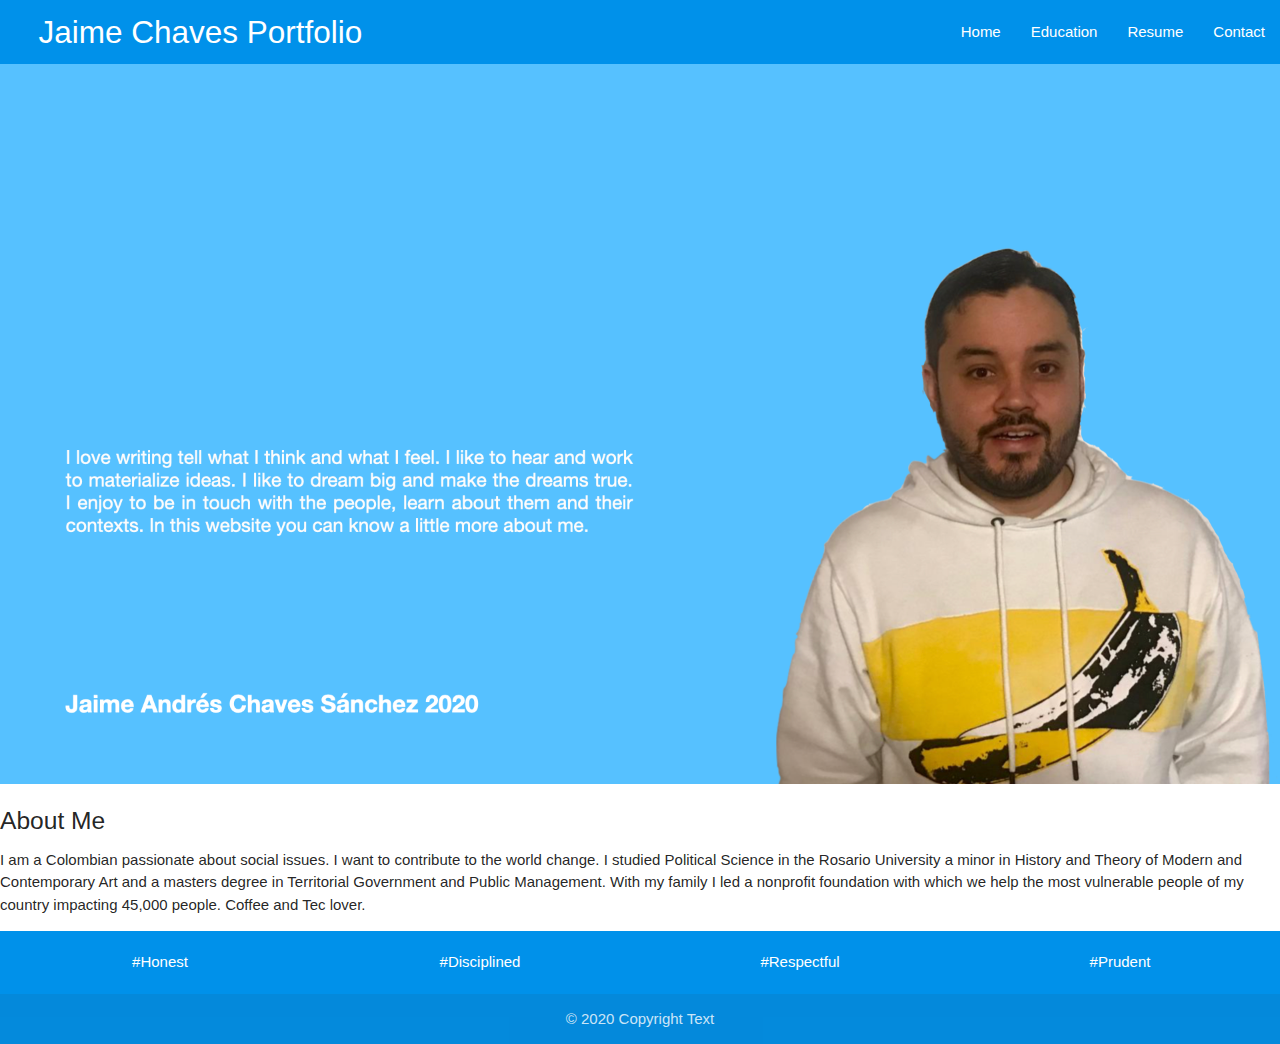
<file: index.html>
<!DOCTYPE html>
<html lang="es">
<head>
    <meta charset="UTF-8">
    <meta name="description" content="Portfolio Jaime Andrés Chaves Sánchez">
    <meta name="robots" content="index,follow">
    <meta name="viewport" content="width=device-width, initial-scale=1.0">
    <title>Es mi página</title>
    <link rel="stylesheet" href="./style.css">
    <!-- Compiled and minified CSS -->
    <link rel="stylesheet" href="https://cdnjs.cloudflare.com/ajax/libs/materialize/1.0.0/css/materialize.min.css">
    <link href="https://fonts.googleapis.com/icon?family=Material+Icons" rel="stylesheet">
    

   
</head>
<body>
    <header>
        <nav>
          <div class="nav-wrapper light-blue accent-4">
            <a href="index.html" class="brand-logo nav-name">Jaime Chaves Portfolio</a>
            <a href="#" data-target="mobile" class="sidenav-trigger"><i class="material-icons">menu</i></a>
            <ul class="right hide-on-med-and-down">
            <li><a href="index.html">Home</a></li>
            <li><a href="education.html">Education</a></li>
            <li><a href="resume.html">Resume</a></li>
            <li><a href="contact.html">Contact</a></li>
            </ul>
        </div>
          </nav>
        
          <ul class="sidenav" id="mobile">
            <li><a href="index.html">Home</a></li>
            <li><a href="education.html">Education</a></li>
            <li><a href="resume.html">Resume</a></li>
            <li><a href="contact.html">Contact</a></li>
          </ul>
          <img class="responsive-img" src="assets/main.png">
    </header>
    <main>
        <section>
            <article>
                <h5>About Me</h5>
                <p>I am a Colombian passionate about social issues. I want to contribute to the world change. I studied Political Science in the Rosario University a minor in History and Theory of Modern and Contemporary Art and a masters degree in Territorial Government and Public Management. With my family I led a nonprofit foundation with which we help the most vulnerable people of my country impacting 45,000 people. Coffee and Tec lover.
                </p>
            </article>
        </section>
        <ul>
           
        </ul>
        <ol></ol>
    </main>
    <footer class="page-footer light-blue accent-4">
          <div class="row center-align">
            <div class="col s6 l3">#Honest</div>
            <div class="col s6 l3">#Disciplined</div>
            <div class="col s6 l3">#Respectful</div>
            <div class="col s6 l3">#Prudent</div>
        </div>
        <div class="footer-copyright">
          <div class="container center-align">
          © 2020 Copyright Text
          </div>
        </div>
      </footer>
      <!-- Compiled and minified JavaScript -->
      <script src="https://cdnjs.cloudflare.com/ajax/libs/materialize/1.0.0/js/materialize.min.js"></script>
      <script>
            document.addEventListener('DOMContentLoaded', function() {
             M.AutoInit();
            });
      </script> 
      

</body>
</html>
</file>
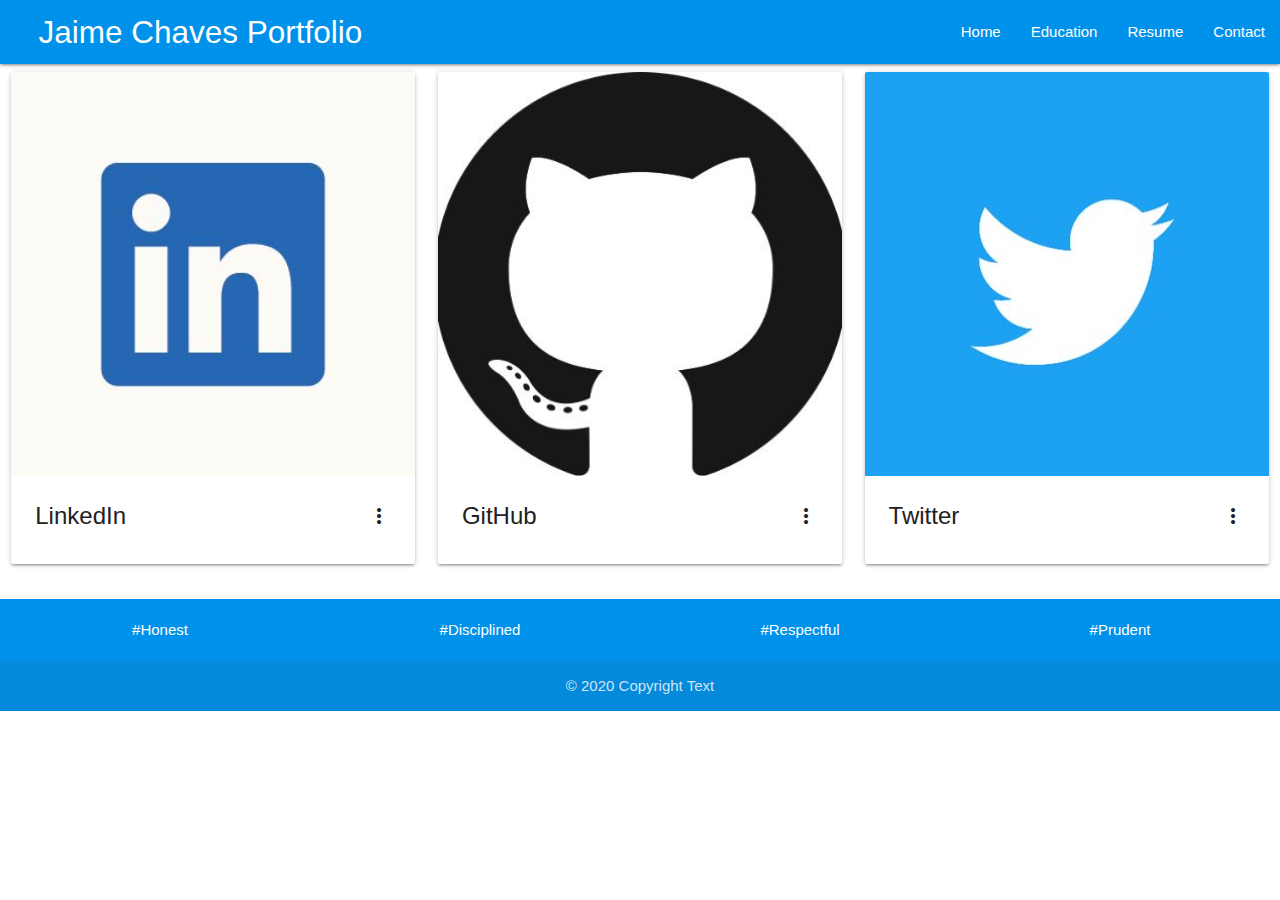
<file: contact.html>
<!DOCTYPE html>
<html lang="es">
<head>
    <meta charset="UTF-8">
    <meta name="description" content="Portfolio Jaime Andrés Chaves Sánchez">
    <meta name="robots" content="index,follow">
    <meta name="viewport" content="width=device-width, initial-scale=1.0">
    <title>Es mi página</title>
    <link rel="stylesheet" href="./style.css">
    <!-- Compiled and minified CSS -->
    <link rel="stylesheet" href="https://cdnjs.cloudflare.com/ajax/libs/materialize/1.0.0/css/materialize.min.css">
    <link href="https://fonts.googleapis.com/icon?family=Material+Icons" rel="stylesheet">
    

   
</head>
<body>
    <header>
        <nav>
            <div class="nav-wrapper light-blue accent-4">
                <a href="index.html" class="brand-logo nav-name">Jaime Chaves Portfolio</a>
                <a href="#" data-target="mobile" class="sidenav-trigger"><i class="material-icons">menu</i></a>
                <ul class="right hide-on-med-and-down">
                <li><a href="index.html">Home</a></li>
                <li><a href="education.html">Education</a></li>
                <li><a href="resume.html">Resume</a></li>
                <li><a href="contact.html">Contact</a></li>
                </ul>
            </div>
          </nav>
        
          <ul class="sidenav" id="mobile">
            <li><a href="index.html">Home</a></li>
            <li><a href="education.html">Education</a></li>
            <li><a href="resume.html">Resume</a></li>
            <li><a href="contact.html">Contact</a></li>
          </ul>
    </header>
    <main>
      <section>
        <div class="row">
            <article class="col s12 m6 l4">
                <div class="card">
                    <div class="card-image waves-effect waves-block waves-light">
                        <img class="activator" src="assets/linkedin.jpg" alt="LinkedIn">

                    </div>
                    <div class="card-content">
                        <span class="card-title grey-text activator text-darken-4">LinkedIn<i class="material-icons right">more_vert</i></span>

                    </div>
                    <div class="card-reveal">
                        <span class="card-title grey_text text-darken-4">LinkedIn<i class="material-icons right">close</i></span>
                        <p>My work experience, accomplishments, education.</p>
                        <a class="waves-effect waves-teal btn-flat teal lighten-5 right" href="https://www.linkedin.com/in/jaime-chaves-a38552120/">Go</a>
                    </div>
                </div>

            </article>
            <article class="col s12 m6 l4">
                <div class="card">
                    <div class="card-image waves-effect waves-block waves-light">
                        <img class="activator" src="assets/github.jpg" alt="GitHub">

                    </div>
                    <div class="card-content">
                        <span class="card-title grey-text activator text-darken-4">GitHub<i class="material-icons right">more_vert</i></span>

                    </div>
                    <div class="card-reveal">
                        <span class="card-title grey_text text-darken-4">GitHub<i class="material-icons right">close</i></span>
                        <p>You can discover and share my projects.</p>
                        <a class="waves-effect waves-teal btn-flat teal lighten-5 right" href="https://github.com/Noklo">Go</a>

                    </div>
                </div>

            </article>
            <article class="col s12 m6 l4">
                <div class="card">
                    <div class="card-image waves-effect waves-block waves-light">
                        <img class="activator" src="assets/twitter.jpg" alt="Instagram">

                    </div>
                    <div class="card-content">
                        <span class="card-title grey-text activator text-darken-4">Twitter<i class="material-icons right">more_vert</i></span>

                    </div>
                    <div class="card-reveal">
                        <span class="card-title grey_text text-darken-4">Twitter <i class="material-icons right">close</i></span>
                        <p>Let's Tweet</p>
                        <a class="waves-effect waves-teal btn-flat teal lighten-5 right" href="hhttps://twitter.com/JaimeAChavesS">Go</a>

                    </div>
                </div>
            </article>
        </div>

    
        <ul>
           
        </ul>
        <ol></ol>
    </main>
    <footer class="page-footer light-blue accent-4">
          <div class="row center-align">
            <div class="col s6 l3">#Honest</div>
            <div class="col s6 l3">#Disciplined</div>
            <div class="col s6 l3">#Respectful</div>
            <div class="col s6 l3">#Prudent</div>
        </div>
        <div class="footer-copyright">
          <div class="container center-align">
          © 2020 Copyright Text
          </div>
        </div>
      </footer>
       <!-- Compiled and minified JavaScript -->
       <script src="https://cdnjs.cloudflare.com/ajax/libs/materialize/1.0.0/js/materialize.min.js"></script>
       <script>
             document.addEventListener('DOMContentLoaded', function() {
              M.AutoInit();
             });
       </script>
      
      
</body>
</html>
</file>
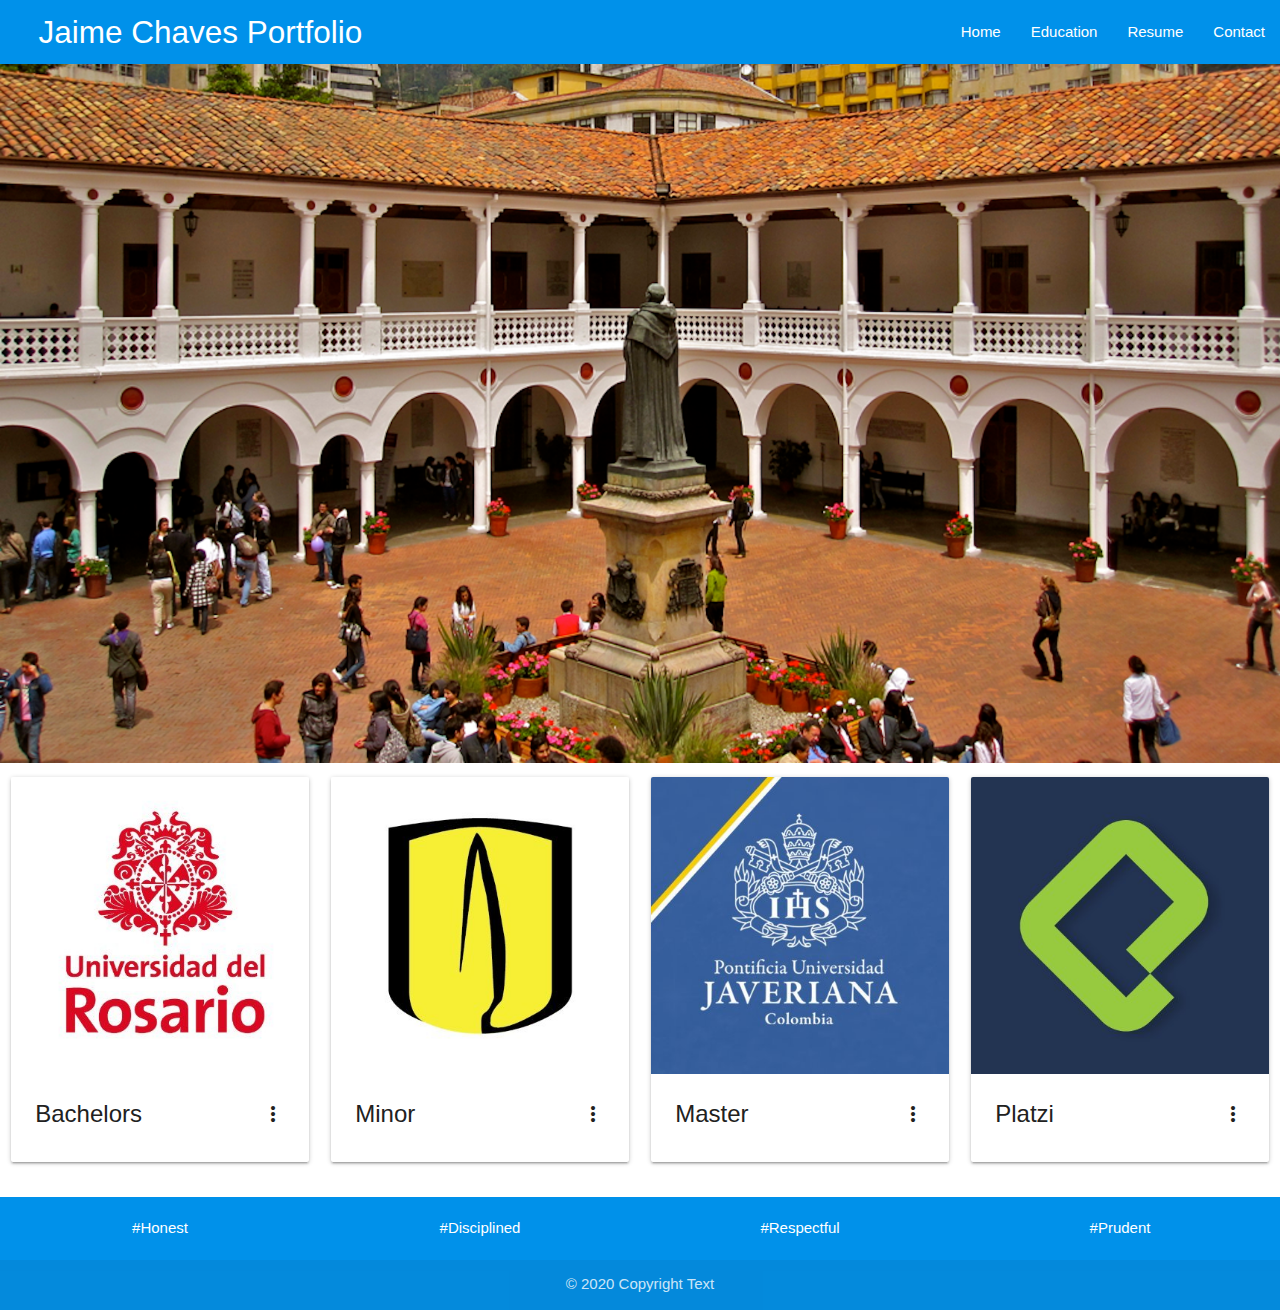
<file: education.html>
<!DOCTYPE html>
<html lang="es">
<head>
    <meta charset="UTF-8">
    <meta name="description" content="Portfolio Jaime Andrés Chaves Sánchez">
    <meta name="robots" content="index,follow">
    <meta name="viewport" content="width=device-width, initial-scale=1.0">
    <title>Es mi página</title>
    <link rel="stylesheet" href="./style.css">
    <!-- Compiled and minified CSS -->
    <link rel="stylesheet" href="https://cdnjs.cloudflare.com/ajax/libs/materialize/1.0.0/css/materialize.min.css">
    <link href="https://fonts.googleapis.com/icon?family=Material+Icons" rel="stylesheet">
    

   
</head>
<body>
    <header>
        <nav>
            <div class="nav-wrapper light-blue accent-4">
                <a href="index.html" class="brand-logo nav-name">Jaime Chaves Portfolio</a>
                <a href="#" data-target="mobile" class="sidenav-trigger"><i class="material-icons">menu</i></a>
                <ul class="right hide-on-med-and-down">
                <li><a href="index.html">Home</a></li>
                <li><a href="education.html">Education</a></li>
                <li><a href="resume.html">Resume</a></li>
                <li><a href="contact.html">Contact</a></li>
                </ul>
            </div>
          </nav>
        
          <ul class="sidenav" id="mobile">
            <li><a href="index.html">Home</a></li>
            <li><a href="education.html">Education</a></li>
            <li><a href="resume.html">Resume</a></li>
            <li><a href="contact.html">Contact</a></li>
          </ul>
          <img class="responsive-img" src="assets/rosario.png">
    </header>
    <main>
      <section>
        <div class="row">
            <article class="col s12 m6 l3">
                <div class="card">
                    <div class="card-image waves-effect waves-block waves-light">
                        <img class="activator" src="assets/rosariologo.jpg" alt="Rosario University">

                    </div>
                    <div class="card-content">
                        <span class="card-title grey-text activator text-darken-4">Bachelors <i class="material-icons right">more_vert</i></span>

                    </div>
                    <div class="card-reveal">
                        <span class="card-title grey_text text-darken-4">Bachelors <i class="material-icons right">close</i></span>
                        <p>Professional with the ability to formulate and direct political, social and government action projects to transform the different realities of the territory, assertive in the management of public resources and power relations, through the use of scientific, analytical, critical and multidisciplinary tools from the public, business and academic sectors.</p>
                        <a class="waves-effect waves-teal btn-flat teal lighten-5 right" href="https://www.urosario.edu.co/home/">Go</a>

                    </div>
                </div>

            </article>
            <article class="col s12 m6 l3">
                <div class="card">
                    <div class="card-image waves-effect waves-block waves-light">
                        <img class="activator" src="assets/andeslogo.jpg" alt="Andes University">

                    </div>
                    <div class="card-content">
                        <span class="card-title grey-text activator text-darken-4">Minor <i class="material-icons right">more_vert</i></span>

                    </div>
                    <div class="card-reveal">
                        <span class="card-title grey_text text-darken-4">Minor<i class="material-icons right">close</i></span>
                        <p>Ability to write cultural publications and develop cultural projects related to curatorship and heritage.</p>
                        <a class="waves-effect waves-teal btn-flat teal lighten-5 right" href="https://uniandes.edu.co/en">Go</a>

                    </div>
                </div>

            </article>
            <article class="col s12 m6 l3">
                <div class="card">
                    <div class="card-image waves-effect waves-block waves-light">
                        <img class="activator" src="assets/javerianalogo.jpg" alt="Javeriana University">

                    </div>
                    <div class="card-content">
                        <span class="card-title grey-text activator text-darken-4">Master<i class="material-icons right">more_vert</i></span>

                    </div>
                    <div class="card-reveal">
                        <span class="card-title grey_text text-darken-4">Master <i class="material-icons right">close</i></span>
                        <p>Professional with the ability to: <li>Propose solutions for a specific problem.</li> <li> Make proposals for change and transformation at the local level.</li> <li> Strengthen the processes of territorial public management with a logic of multilevel governance from the local with a regional perspective.</li></p>
                        <a class="waves-effect waves-teal btn-flat teal lighten-5 right" href="https://www.javeriana.edu.co/home">Go</a>

                    </div>
                </div>

            </article>
           
            
            <article class="col s12 m6 l3">
                <div class="card">
                    <div class="card-image waves-effect waves-block waves-light">
                        <img class="activator" src="assets/platzilogo.jpg" alt="Platzi">

                    </div>
                    <div class="card-content">
                        <span class="card-title grey-text activator text-darken-4">Platzi<i class="material-icons right">more_vert</i></span>

                    </div>
                    <div class="card-reveal">
                        <span class="card-title grey_text text-darken-4">Platzi <i class="material-icons right">close</i></span>
                        <li>HTML</li>
                        <li>CSS</li>
                        <li>Javascript</li>
                        <li>MySQL</li>
                        <li>MongoDB</li>
                        <a class="waves-effect waves-teal btn-flat teal lighten-5 right" href="https://courses.platzi.com/">Go</a>

                    </div>
                </div>

            </article>
        </div>

    
        <ul>
           
        </ul>
        <ol></ol>
    </main>
    <footer class="page-footer light-blue accent-4">
          <div class="row center-align">
            <div class="col s6 l3">#Honest</div>
            <div class="col s6 l3">#Disciplined</div>
            <div class="col s6 l3">#Respectful</div>
            <div class="col s6 l3">#Prudent</div>
        </div>
        <div class="footer-copyright">
          <div class="container center-align">
          © 2020 Copyright Text
          </div>
        </div>
      </footer>
       <!-- Compiled and minified JavaScript -->
       <script src="https://cdnjs.cloudflare.com/ajax/libs/materialize/1.0.0/js/materialize.min.js"></script>
       <script>
             document.addEventListener('DOMContentLoaded', function() {
              M.AutoInit();
             });
       </script>
      
      
</body>
</html>
</file>
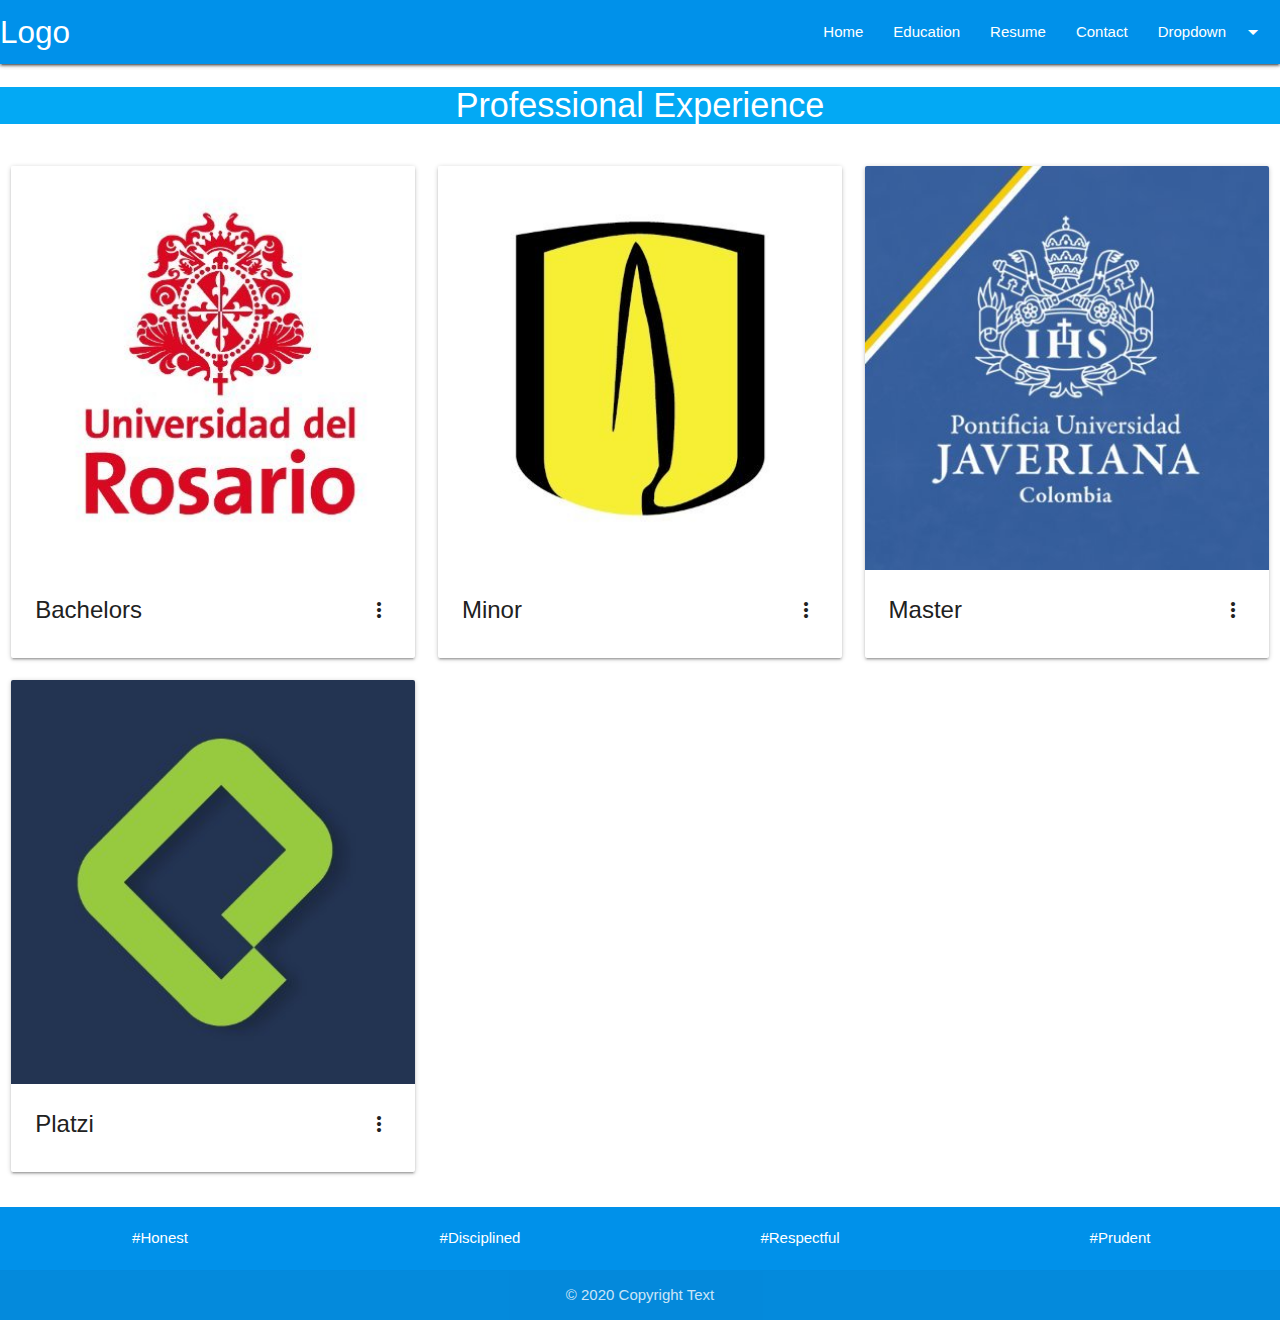
<file: resume.html>
<!DOCTYPE html>
<html lang="es">
<head>
    <meta charset="UTF-8">
    <meta name="description" content="Portfolio Jaime Andrés Chaves Sánchez">
    <meta name="robots" content="index,follow">
    <meta name="viewport" content="width=device-width, initial-scale=1.0">
    <title>Es mi página</title>
    <link rel="stylesheet" href="./style.css">
    <!-- Compiled and minified CSS -->
    <link rel="stylesheet" href="https://cdnjs.cloudflare.com/ajax/libs/materialize/1.0.0/css/materialize.min.css">
    <link href="https://fonts.googleapis.com/icon?family=Material+Icons" rel="stylesheet">
    

   
</head>
<body>
    <header>
        <nav>
            <ul id="dropdown1" class="dropdown-content">
                <li><a href="resume.html">Prof. Experience</a></li>
                <li><a href="#!">two</a></li>
              </ul>
              <nav>
                <div class="nav-wrapper light-blue accent-4">
                  <a href="#!" class="brand-logo">Logo</a>
                  <ul class="right hide-on-med-and-down">
                    <li><a href="index.html">Home</a></li>
                    <li><a href="education.html">Education</a></li>
                    <li><a class="dropdown-trigger" href="resume.html" data-target="dropdown1">Resume</a></li>
                    <li><a href="contact.html">Contact</a></li>
                    <!-- Dropdown Trigger -->
                    <li><a class="dropdown-trigger" href="#!" data-target="dropdown1">Dropdown<i class="material-icons right">arrow_drop_down</i></a></li>
                  </ul>
                </div>
              </nav>
          </nav>
        
          <ul class="sidenav" id="mobile">
            <li><a href="index.html">Home</a></li>
            <li><a href="education.html">Education</a></li>
            <li><a href="resume.html">Resume</a></li>
            <li><a href="contact.html">Contact</a></li>
          </ul>
          
    </header>
    <main>
      <section>
          <div class="row">
              <h4 class="light-blue center-align white-text">Professional Experience</h>
            </div>
        <div class="row">
            <article class="col s12 m6 l4">
                <div class="card">
                    <div class="card-image waves-effect waves-block waves-light">
                        <img class="activator" src="assets/rosariologo.jpg" alt="Rosario University">

                    </div>
                    <div class="card-content">
                        <span class="card-title grey-text activator text-darken-4">Bachelors <i class="material-icons right">more_vert</i></span>

                    </div>
                    <div class="card-reveal">
                        <span class="card-title grey_text text-darken-4">Bachelors <i class="material-icons right">close</i></span>
                        <p>Professional with the ability to formulate and direct political, social and government action projects to transform the different realities of the territory, assertive in the management of public resources and power relations, through the use of scientific, analytical, critical and multidisciplinary tools from the public, business and academic sectors.</p>
                        <a class="waves-effect waves-teal btn-flat teal lighten-5 right" href="https://www.urosario.edu.co/home/">Go</a>

                    </div>
                </div>

            </article>
            <article class="col s12 m6 l4">
                <div class="card">
                    <div class="card-image waves-effect waves-block waves-light">
                        <img class="activator" src="assets/andeslogo.jpg" alt="Andes University">

                    </div>
                    <div class="card-content">
                        <span class="card-title grey-text activator text-darken-4">Minor <i class="material-icons right">more_vert</i></span>

                    </div>
                    <div class="card-reveal">
                        <span class="card-title grey_text text-darken-4">Minor<i class="material-icons right">close</i></span>
                        <p>Ability to write cultural publications and develop cultural projects related to curatorship and heritage.</p>
                        <a class="waves-effect waves-teal btn-flat teal lighten-5 right" href="https://www.linkedin.com/in/jaime-chaves-a38552120/">Go</a>

                    </div>
                </div>

            </article>
            <article class="col s12 m6 l4">
                <div class="card">
                    <div class="card-image waves-effect waves-block waves-light">
                        <img class="activator" src="assets/javerianalogo.jpg" alt="Javeriana University">

                    </div>
                    <div class="card-content">
                        <span class="card-title grey-text activator text-darken-4">Master<i class="material-icons right">more_vert</i></span>

                    </div>
                    <div class="card-reveal">
                        <span class="card-title grey_text text-darken-4">Master <i class="material-icons right">close</i></span>
                        <p>Professional with the ability to: <li>Propose solutions for a specific problem.</li> <li> Make proposals for change and transformation at the local level.</li> <li> Strengthen the processes of territorial public management with a logic of multilevel governance from the local with a regional perspective.</li></p>
                        <a class="waves-effect waves-teal btn-flat teal lighten-5 right" href="https://www.linkedin.com/in/jaime-chaves-a38552120/">Go</a>

                    </div>
                </div>

            </article>
           
            
            <article class="col s12 m6 l4">
                <div class="card">
                    <div class="card-image waves-effect waves-block waves-light">
                        <img class="activator" src="assets/platzilogo.jpg" alt="Platzi">

                    </div>
                    <div class="card-content">
                        <span class="card-title grey-text activator text-darken-4">Platzi<i class="material-icons right">more_vert</i></span>

                    </div>
                    <div class="card-reveal">
                        <span class="card-title grey_text text-darken-4">Platzi <i class="material-icons right">close</i></span>
                        <li>HTML</li>
                        <li>CSS</li>
                        <li>Javascript</li>
                        <li>MySQL</li>
                        <li>MongoDB</li>
                        <a class="waves-effect waves-teal btn-flat teal lighten-5 right" href="https://www.linkedin.com/in/jaime-chaves-a38552120/">Go</a>

                    </div>
                </div>

            </article>
        </div>

    
        <ul>
           
        </ul>
        <ol></ol>
    </main>
    <footer class="page-footer light-blue accent-4">
          <div class="row center-align">
            <div class="col s6 l3">#Honest</div>
            <div class="col s6 l3">#Disciplined</div>
            <div class="col s6 l3">#Respectful</div>
            <div class="col s6 l3">#Prudent</div>
        </div>
        <div class="footer-copyright">
          <div class="container center-align">
          © 2020 Copyright Text
          </div>
        </div>
      </footer>
       <!-- Compiled and minified JavaScript -->
       <script src="https://cdnjs.cloudflare.com/ajax/libs/materialize/1.0.0/js/materialize.min.js"></script>
       <script>
             document.addEventListener('DOMContentLoaded', function() {
              M.AutoInit();
             });
       </script>
      
      
</body>
</html>
</file>
<file: style.css>
.header-main-pic {
    width: 100%;
    height: 400px;
    background-image: url("./assets/main.png");
    background-repeat: no-repeat;
    background-position: center;
    background-size: cover;
}
.nav-name{
    margin-left: 3%;
}
</file>
